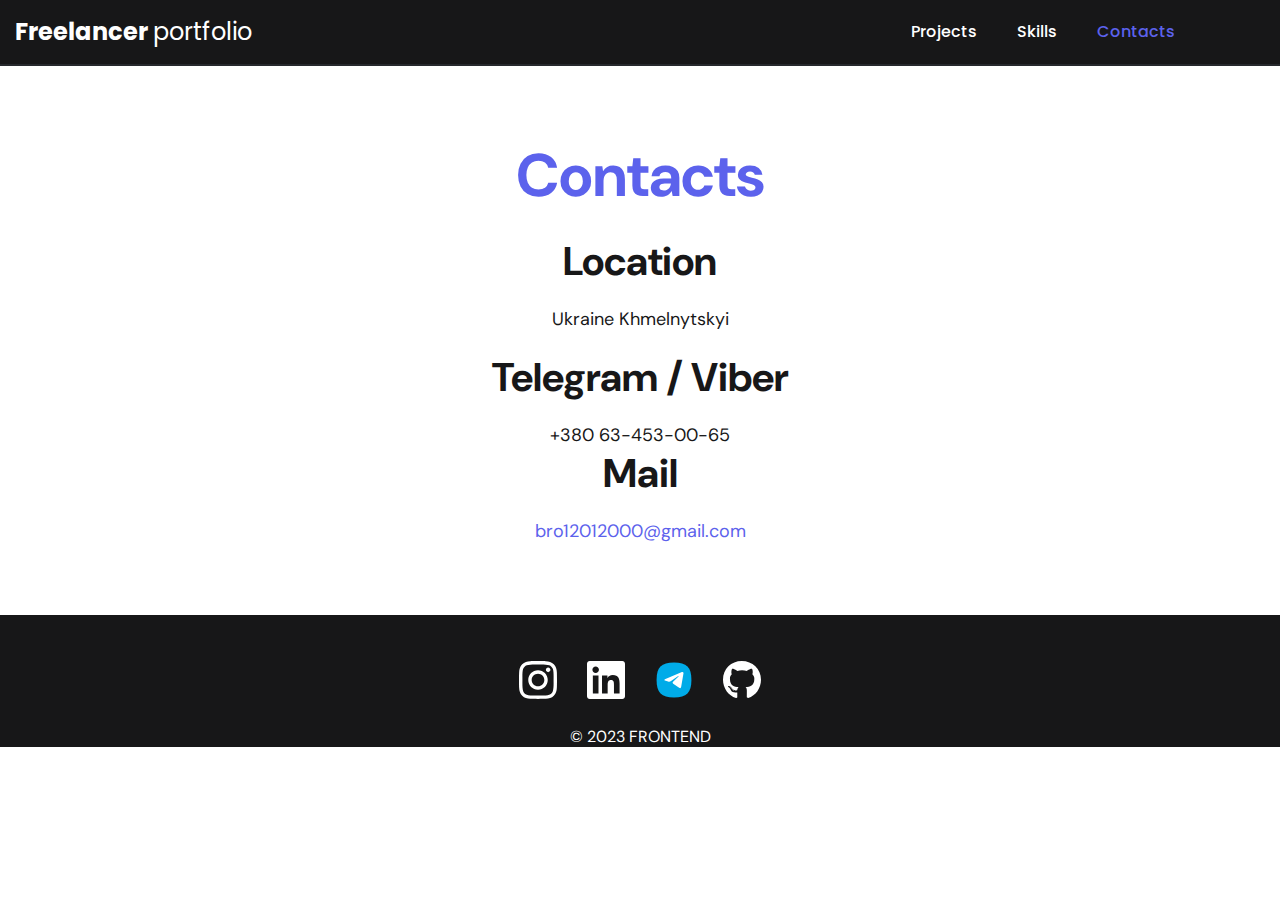
<file: Contact/contact.html>
<!DOCTYPE html>
<html lang="en">
  <head>
    <meta charset="UTF-8" />
    <meta http-equiv="X-UA-Compatible" content="IE=edge" />
    <meta name="viewport" content="width=device-width, initial-scale=1.0" />
    <link rel="preconnect" href="https://fonts.googleapis.com" />
    <link rel="preconnect" href="https://fonts.gstatic.com" crossorigin />
    <link
      href="https://fonts.googleapis.com/css2?family=Poppins:ital,wght@0,400;1,500&display=swap"
      rel="stylesheet" />
    <link rel="preconnect" href="https://fonts.googleapis.com" />
    <link rel="preconnect" href="https://fonts.gstatic.com" crossorigin />
    <link
      href="https://fonts.googleapis.com/css2?family=DM+Sans:wght@400;500;700&family=Poppins:ital,wght@0,400;1,500&display=swap"
      rel="stylesheet" />
    <link rel="stylesheet" href="./../Contact/reset.css" />
    <link rel="stylesheet" href="./../Contact/contact.css" />
    <title>Contacts</title>
  </head>
  <body>
    <nav class="nav-section">
      <div class="border-nav">
        <div class="container">
          <div class="nav">
            <h3 class="logo">
              Freelancer <span class="logo-span">portfolio</span>
            </h3>

            <ul class="list-paight">
              <li class="list-link-one">
                <a class="link-page" href="./../index.html">Projects</a>
                <hr class="hr-hover-one" />
              </li>

              <li class="list-link-two">
                <a class="link-page" href="./../Skills/skils.html">Skills</a>
                <hr class="hr-hover-two" />
              </li>

              <li class="list-link-three">
                <a class="link-page active" href="#">Contacts</a>
                <hr class="hr-hover-three" />
              </li>
            </ul>
          </div>
        </div>
      </div>
    </nav>

    <main class="main">
      <div class="container">
        <h2 class="tittle">Contacts</h2>
        <h3 class="location">Location</h3>
        <p class="text-location">Ukraine Khmelnytskyi</p>
        <h3 class="text-contact">Telegram / Viber</h3>
        <a class="number" href="#">+380 63-453-00-65</a>
        <h3 class="mail">Mail</h3>
        <a
          class="mail-link"
          href="https://mail.google.com/mail/u/0/?ogbl&zx=rv2gfid4z8ol#inbox"
          target="_blank"
          >bro12012000@gmail.com</a
        >
      </div>
    </main>

    <footer class="footer">
      <div class="block-footer">
        <a
          class="link-footer"
          href="https://instagram.com/rostyk_bro2000?igshid=YmMyMTA2M2Y="
          target="_blank">
          <img
            src="./../Contact/instagram.svg"
            alt="instagram"
            width="38"
            height="38" />
        </a>

        <a class="link-footer" href="https://leetcode.com/" target="_blank">
          <img
            src="./../Contact/linkedIn.svg"
            alt="linkkedin"
            width="38"
            height="38" />
        </a>

        <a
          class="link-footer"
          href="https://web.telegram.org/k/#-1842313656"
          target="_blank">
          <img
            src="./../Contact/telegram.svg"
            alt="telegram"
            width="38"
            height="38" />
        </a>

        <a
          class="link-footer"
          href="https://github.com/BRO1201"
          target="_blank">
          <img
            src="./../Contact/gitHub.svg"
            alt="github"
            width="38"
            height="38" />
        </a>
      </div>
      <h5 class="footer-text">© 2023 frontend</h5>
    </footer>
  </body>
</html>
</file>
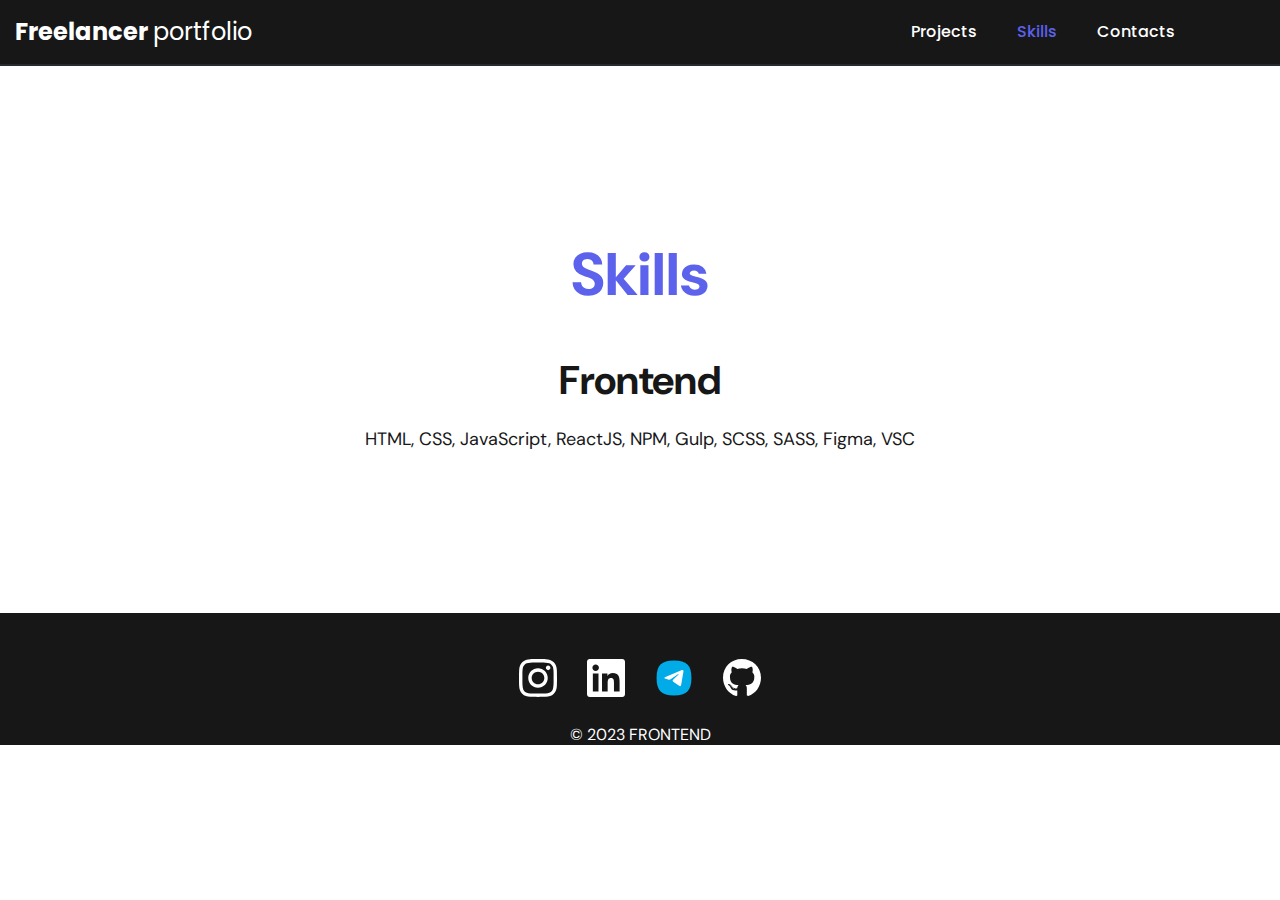
<file: Skills/skils.html>
<!DOCTYPE html>
<html lang="en">
  <head>
    <meta charset="UTF-8" />
    <meta http-equiv="X-UA-Compatible" content="IE=edge" />
    <meta name="viewport" content="width=device-width, initial-scale=1.0" />
    <link rel="preconnect" href="https://fonts.googleapis.com" />
    <link rel="preconnect" href="https://fonts.gstatic.com" crossorigin />
    <link
      href="https://fonts.googleapis.com/css2?family=Poppins:ital,wght@0,400;1,500&display=swap"
      rel="stylesheet" />
    <link rel="preconnect" href="https://fonts.googleapis.com" />
    <link rel="preconnect" href="https://fonts.gstatic.com" crossorigin />
    <link
      href="https://fonts.googleapis.com/css2?family=DM+Sans:wght@400;500;700&family=Poppins:ital,wght@0,400;1,500&display=swap"
      rel="stylesheet" />
    <link rel="stylesheet" href="./reset-skills.css" />
    <link rel="stylesheet" href="./skills.css" />
    <title>Skills</title>
  </head>
  <body>
    <nav class="nav-section">
      <div class="border-nav">
        <div class="container">
          <div class="nav">
            <h3 class="logo">
              Freelancer <span class="logo-span">portfolio</span>
            </h3>

            <ul class="list-paight">
              <li class="list-link-one">
                <a class="link-page" href="./../index.html">Projects</a>
                <hr class="hr-hover-one" />
              </li>

              <li class="list-link-two">
                <a class="link-page active" href="#">Skills</a>
                <hr class="hr-hover-two" />
              </li>

              <li class="list-link-three">
                <a class="link-page" href="./../Contact/contact.html"
                  >Contacts</a
                >
                <hr class="hr-hover-three" />
              </li>
            </ul>
          </div>
        </div>
      </div>
    </nav>
    <main class="main">
      <div class="container">
        <h1 class="tittle">Skills</h1>
        <h2 class="sub-tittle">Frontend</h2>
        <p class="text">
          HTML, CSS, JavaScript, ReactJS, NPM, Gulp, SCSS, SASS, Figma, VSC
        </p>
      </div>
    </main>
    <footer class="footer">
      <div class="block-footer">
        <a
          class="link-footer"
          href="https://instagram.com/rostyk_bro2000?igshid=YmMyMTA2M2Y="
          target="_blank">
          <img
            src="./../Skills/instagram.svg"
            alt="instagram"
            width="38"
            height="38" />
        </a>

        <a class="link-footer" href="https://leetcode.com/" target="_blank">
          <img
            src="./../Skills/linkedIn.svg"
            alt="linkkedin"
            width="38"
            height="38" />
        </a>

        <a
          class="link-footer"
          href="https://web.telegram.org/k/#-1842313656"
          target="_blank">
          <img
            src="./../Skills/telegram.svg"
            alt="telegram"
            width="38"
            height="38" />
        </a>

        <a
          class="link-footer"
          href="https://github.com/BRO1201"
          target="_blank">
          <img
            src="./../Skills/gitHub.svg"
            alt="github"
            width="38"
            height="38" />
        </a>
      </div>
      <h5 class="footer-text">© 2023 frontend</h5>
    </footer>
  </body>
</html>
</file>
<file: Contact/contact.css>
body {
  font-family: "DM Sans", sans-serif;
}

.container {
  min-width: 1200px;
  padding: 0 15px;
  margin: 0 auto;
}

/* Стилі для шапки сайту ЛОГОТИП та список ПОСИЛАНЬ */
.border-nav {
  border-bottom: 2px solid #26292d;
  background-color: #171718;
}

.nav {
  display: flex;
  justify-content: space-between;
}

.logo {
  font-family: Poppins;
  font-weight: 700;
  font-size: 24px;
  line-height: 24px;
  color: #fff;
  margin: 20px 0;
}

.logo-span {
  font-family: Poppins;
  font-size: 24px;
  font-weight: 400;
  line-height: 24px;
  color: #fff;
}

.list-paight {
  display: flex;
  list-style: none;
  margin-bottom: 0;
  margin-right: 50px;
}

.list-link-one {
  position: relative;
  margin: 20px 40px 20px 0;
}

.list-link-one:hover .hr-hover-one {
  position: absolute;
  display: block;
  width: 64px;
  height: 3px;
  background: #5c62ec;
  border-radius: 50px;
}

.link-page.active {
  color: #5c62ec;
}

.list-link-two {
  position: relative;
  margin: 20px 40px 20px 0;
}

.list-link-two:hover .hr-hover-two {
  position: absolute;
  display: block;
  width: 40px;
  height: 3px;
  background: #5c62ec;
  border-radius: 50px;
}

.list-link-three {
  position: relative;
  margin: 20px 40px 20px 0;
}

.list-link-three:hover .hr-hover-three {
  position: absolute;
  display: block;
  width: 75px;
  height: 3px;
  background: #5c62ec;
  border-radius: 50px;
}

.link-page {
  font-family: Poppins;
  font-size: 16px;
  font-weight: 500;
  line-height: 24px;
  color: #fff;
}

/* Контактні данеі */

.main {
  text-align: center;
  margin-top: 70px;
  margin-bottom: 72px;
}

.tittle {
  font-style: normal;
  font-weight: 700;
  font-size: 60px;
  color: #5c62ec;
  margin-bottom: 20px;
}

.location {
  font-style: normal;
  font-weight: 700;
  font-size: 40px;
  color: #171718;
  margin-bottom: 20px;
}

.text-location {
  font-style: normal;
  font-weight: 400;
  font-size: 18px;
  color: #171718;
  margin-bottom: 20px;
}

.text-contact {
  font-style: normal;
  font-weight: 700;
  font-size: 40px;
  color: #171718;
  margin-bottom: 20px;
}

.number {
  font-style: normal;
  font-weight: 400;
  font-size: 18px;
  color: #171718;
  margin-bottom: 20px;
}

.mail {
  font-style: normal;
  font-weight: 700;
  font-size: 40px;
  color: #171718;
  margin-bottom: 20px;
}

.mail-link {
  font-style: normal;
  font-weight: 400;
  font-size: 18px;
  color: #5c62ec;
  margin-bottom: 20px;
}

/* FOOTER */

.footer {
  width: 100%;
  background-color: #171718;
  margin-top: 32px;
}

.block-footer {
  display: flex;
  justify-content: center;
}

.link-footer {
  margin: 46px 15px 27px 15px;
}

.footer-text {
  text-align: center;
  font-style: normal;
  font-weight: 400;
  font-size: 16px;
  text-transform: uppercase;
  color: #fff;
}
</file>
<file: Skills/skills.css>
body {
  font-family: "DM Sans", sans-serif;
}

.container {
  min-width: 1200px;
  padding: 0 15px;
  margin: 0 auto;
}

/* Стилі для шапки сайту ЛОГОТИП та список ПОСИЛАНЬ */
.border-nav {
  border-bottom: 2px solid #26292d;
  background-color: #171718;
}

.nav {
  display: flex;
  justify-content: space-between;
}

.logo {
  font-family: Poppins;
  font-weight: 700;
  font-size: 24px;
  line-height: 24px;
  color: #fff;
  margin: 20px 0;
}

.logo-span {
  font-family: Poppins;
  font-size: 24px;
  font-weight: 400;
  line-height: 24px;
  color: #fff;
}

.list-paight {
  display: flex;
  list-style: none;
  margin-bottom: 0;
  margin-right: 50px;
}

.list-link-one {
  position: relative;
  margin: 20px 40px 20px 0;
}

.list-link-one:hover .hr-hover-one {
  position: absolute;
  display: block;
  width: 64px;
  height: 3px;
  background: #5c62ec;
  border-radius: 50px;
}

.link-page.active {
  color: #5c62ec;
}

.list-link-two {
  position: relative;
  margin: 20px 40px 20px 0;
}

.list-link-two:hover .hr-hover-two {
  position: absolute;
  display: block;
  width: 40px;
  height: 3px;
  background: #5c62ec;
  border-radius: 50px;
}

.list-link-three {
  position: relative;
  margin: 20px 40px 20px 0;
}

.list-link-three:hover .hr-hover-three {
  position: absolute;
  display: block;
  width: 75px;
  height: 3px;
  background: #5c62ec;
  border-radius: 50px;
}

.link-page {
  font-family: Poppins;
  font-size: 16px;
  font-weight: 500;
  line-height: 24px;
  color: #fff;
}

/* Секція опису скілів */

.main {
  display: block;
  margin-top: 170px;
  margin-bottom: -100px;
}

.tittle {
  text-align: center;
  font-style: normal;
  font-weight: 700;
  font-size: 60px;
  line-height: 130%;
  color: #5c62ec;
  margin-bottom: 40px;
}

.sub-tittle {
  text-align: center;
  font-style: normal;
  font-weight: 700;
  font-size: 40px;
  color: #171718;
  margin-bottom: 20px;
}

.text {
  text-align: center;
  font-style: normal;
  font-weight: 400;
  font-size: 18px;
  line-height: 150%;
  color: #171718;
}

/* FOOTER */

.footer {
  width: 100%;
  background-color: #171718;
  margin-top: 260px;
}

.block-footer {
  display: flex;
  justify-content: center;
}

.link-footer {
  margin: 46px 15px 27px 15px;
}

.footer-text {
  text-align: center;
  font-style: normal;
  font-weight: 400;
  font-size: 16px;
  text-transform: uppercase;
  color: #fff;
}
</file>
